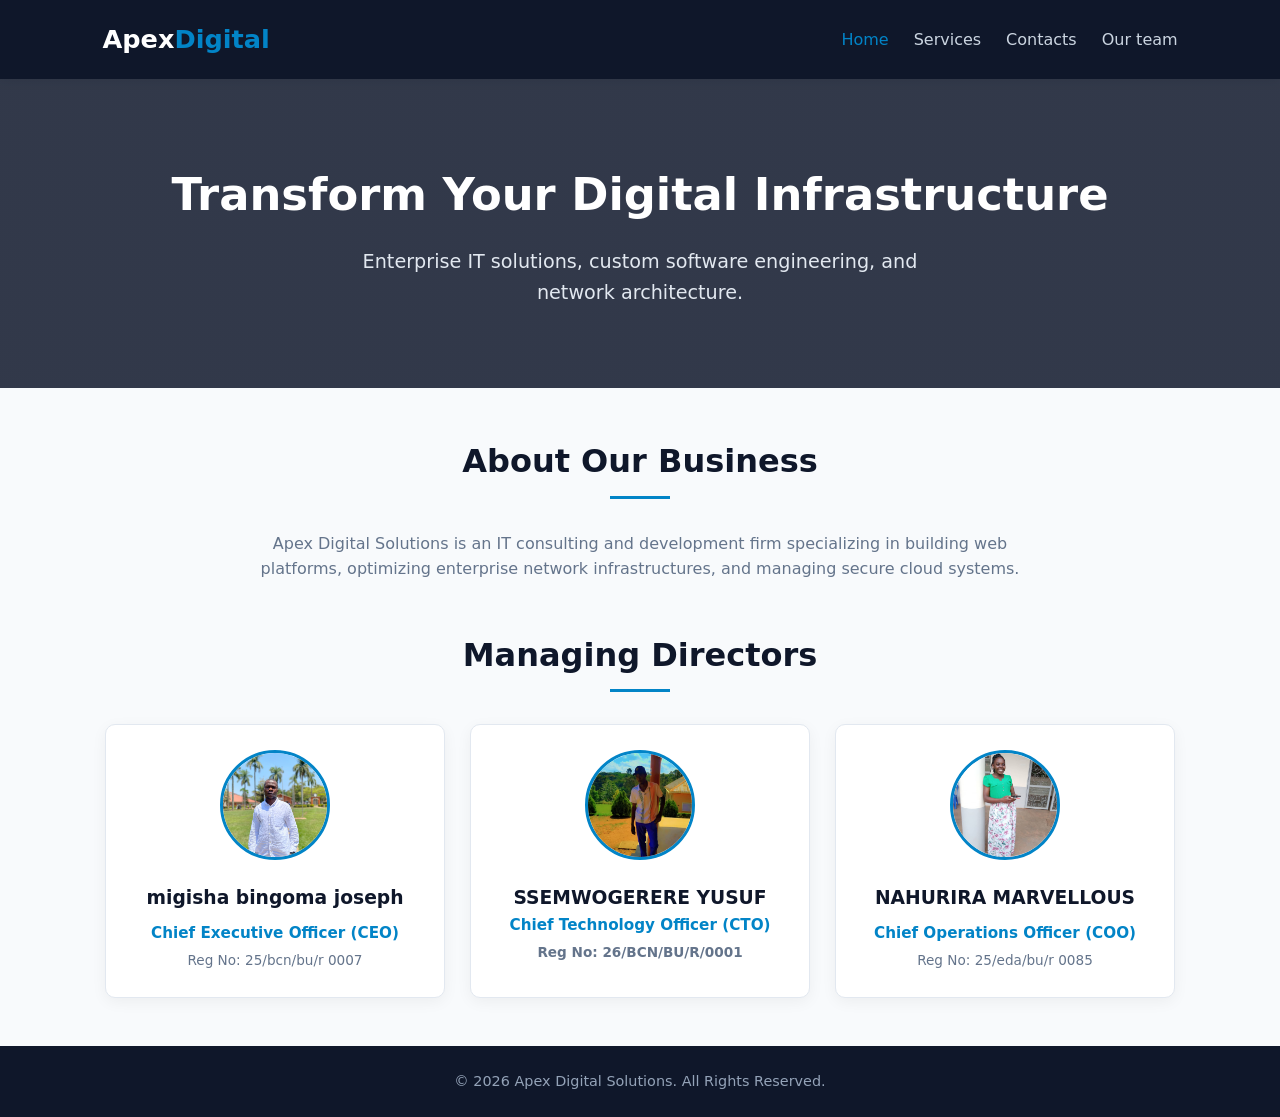
<file: index.html>
<!DOCTYPE html>
<html lang="en">
<head>
    <meta charset="UTF-8">
    <meta name="viewport" content="width=device-width, initial-scale=1.0">
    <title>Apex Digital Solutions - Home</title>
    <link rel="stylesheet" href="style.css">
</head>
<body>

    <header>
        <div class="logo">Apex<span>Digital</span></div>
        <nav>
            <ul>
                <li><a href="index.html" class="active">Home</a></li>
                <li><a href="services.html">Services</a></li>
                <li><a href="contacts.html">Contacts</a></li>
                <li><a href="ourteam.html">Our team</a></li>

            </ul>
        </nav>
    </header>

    <section class="hero">
        <h1>Transform Your Digital Infrastructure</h1>
        <p>Enterprise IT solutions, custom software engineering, and network architecture.</p>
    </section>

    <main class="container">
        <section>
            <h2 class="section-title">About Our Business</h2>
            <p style="text-align: center; max-width: 800px; margin: 0 auto 3rem; color: var(--text-muted);">
                Apex Digital Solutions is an IT consulting and development firm specializing in building web platforms, optimizing enterprise network infrastructures, and managing secure cloud systems.
            </p>
        </section>

        <section>
            <h2 class="section-title">Managing Directors</h2>
            <div class="grid">
                <div class="card">
                    <img src="WhatsApp Image 2026-09-28 at 08.32.30.jpeg" alt="Director 1 Photo">
                    <h3>migisha bingoma joseph</h3>
                    <p class="role">Chief Executive Officer (CEO)</p>
                    <p class="reg-number">Reg No: 25/bcn/bu/r 0007</p>
                </div>
                <div class="card">
                    <img src="WhatsApp Image 2026-09-28 at 08.40.02.jpeg" alt="Director 2 Photo">
                    <h3>SSEMWOGERERE YUSUF</h>
                    <p class="role">Chief Technology Officer (CTO)</p>
                    <p class="reg-number">Reg No: 26/BCN/BU/R/0001</p>
                </div>
                <div class="card">
                    <img src="WhatsApp Image 2026-09-28 at 08.37.58.jpeg" alt="Director 3 Photo">
                    <h3>NAHURIRA MARVELLOUS</h3>
                    <p class="role">Chief Operations Officer (COO)</p>
                    <p class="reg-number">Reg No: 25/eda/bu/r 0085</p>
                </div>
            </div>
        </section>
    </main>

    <footer>
        <p>&copy; 2026 Apex Digital Solutions. All Rights Reserved.</p>
    </footer>

</body>
</html>
</file>
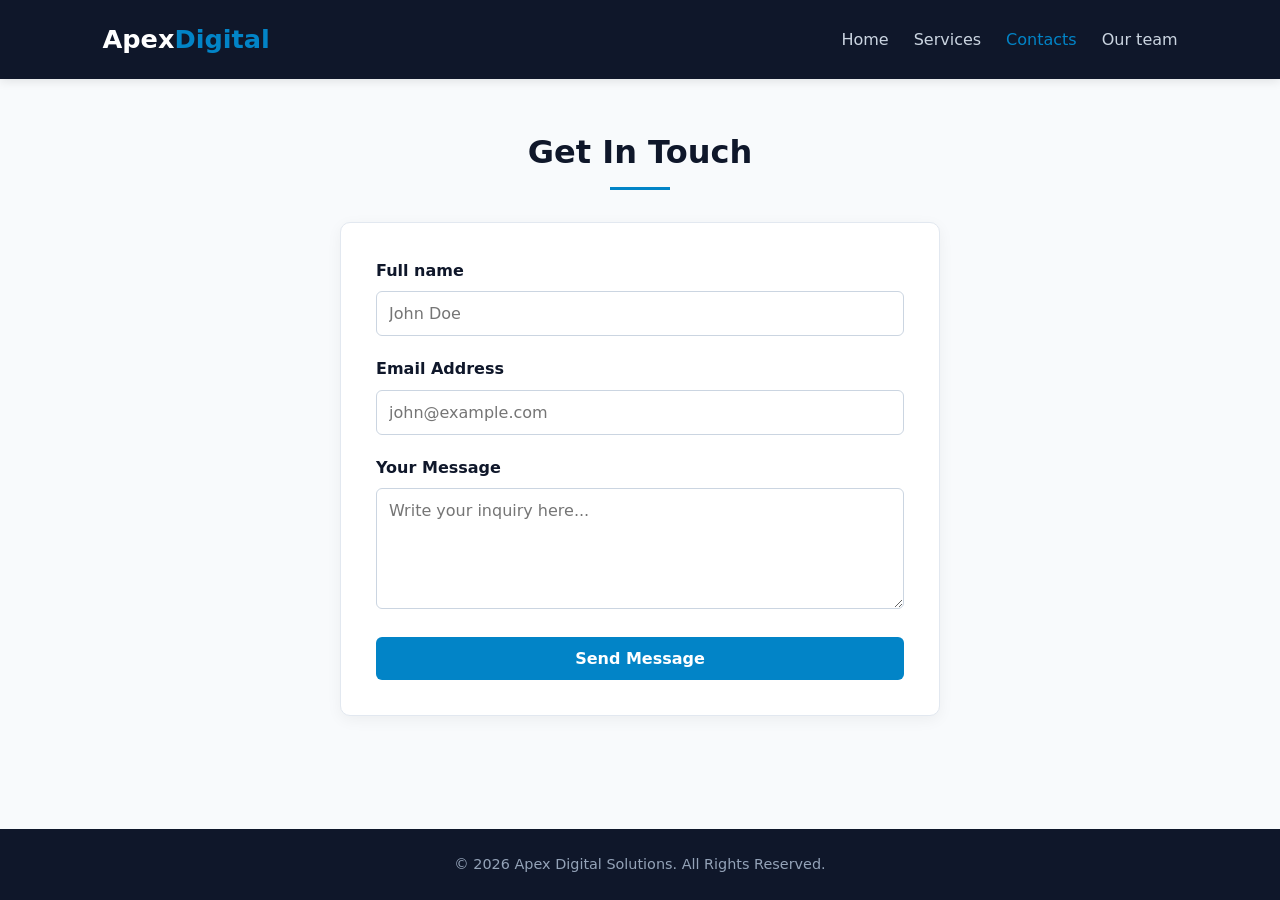
<file: contacts.html>
<!DOCTYPE html>
<html lang="en">
<head>
    <meta charset="UTF-8">
    <meta name="viewport" content="width=device-width, initial-scale=1.0">
    <title>Apex Digital Solutions - Contacts</title>
    <link rel="stylesheet" href="style.css">
</head>
<body>

    <header>
        <div class="logo">Apex<span>Digital</span></div>
        <nav>
            <ul>
                <li><a href="index.html">Home</a></li>
                <li><a href="services.html">Services</a></li>
                <li><a href="contacts.html" class="active">Contacts</a></li>
                <li><a href="ourteam.html">Our team</a></li>
            </ul>
        </nav>
    </header>

    <main class="container">
        <h2 class="section-title">Get In Touch</h2>
        <div class="form-container">
            <form action="#" method="post">
                <div class="form-group">
                    <label for="fullname">Full name</label>
                    <input type="text" id="fullname" name="fullname" placeholder="John Doe" required>
                </div>
                <div class="form-group">
                    <label for="email">Email Address</label>
                    <input type="email" id="email" name="email" placeholder="john@example.com" required>
                </div>
                <div class="form-group">
                    <label for="message">Your Message</label>
                    <textarea id="message" name="message" rows="5" placeholder="Write your inquiry here..." required></textarea>
                </div>
                <button type="submit" class="btn-submit">Send Message</button>
            </form>
        </div>
    </main>

    <footer>
        <p>&copy; 2026 Apex Digital Solutions. All Rights Reserved.</p>
    </footer>

</body>
</html>
</file>
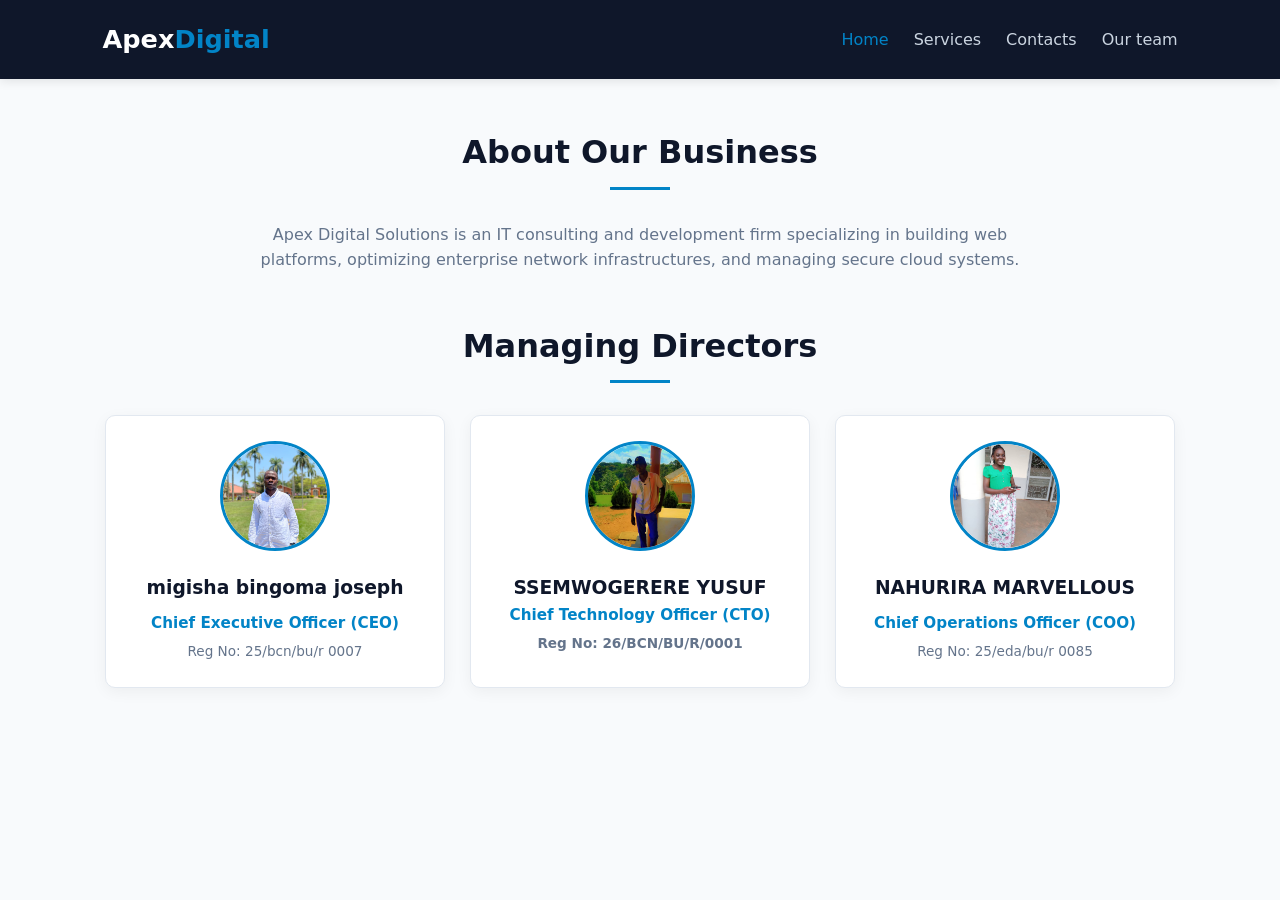
<file: ourteam.html>
<!DOCTYPE html>
<html lang="en">
<head>
    <meta charset="UTF-8">
    <meta name="viewport" content="width=device-width, initial-scale=1.0">
    <title>Apex Digital Solutions - Home</title>
    <link rel="stylesheet" href="style.css">
</head>
<body>

    <header>
        <div class="logo">Apex<span>Digital</span></div>
        <nav>
            <ul>
                <li><a href="index.html" class="active">Home</a></li>
                <li><a href="services.html">Services</a></li>
                <li><a href="contacts.html">Contacts</a></li>
                <li><a href="ourteam.html">Our team</a></li>

            </ul>
        </nav>
    </header>
<main class="container">
        <section>
            <h2 class="section-title">About Our Business</h2>
            <p style="text-align: center; max-width: 800px; margin: 0 auto 3rem; color: var(--text-muted);">
                Apex Digital Solutions is an IT consulting and development firm specializing in building web platforms, optimizing enterprise network infrastructures, and managing secure cloud systems.
            </p>
        </section>

        <section>
            <h2 class="section-title">Managing Directors</h2>
            <div class="grid">
                <div class="card">
                    <img src="WhatsApp Image 2026-09-28 at 08.32.30.jpeg" alt="Director 1 Photo">
                    <h3>migisha bingoma joseph</h3>
                    <p class="role">Chief Executive Officer (CEO)</p>
                    <p class="reg-number">Reg No: 25/bcn/bu/r 0007</p>
                </div>
                <div class="card">
                    <img src="WhatsApp Image 2026-09-28 at 08.40.02.jpeg" alt="Director 2 Photo">
                    <h3>SSEMWOGERERE YUSUF</h>
                    <p class="role">Chief Technology Officer (CTO)</p>
                    <p class="reg-number">Reg No: 26/BCN/BU/R/0001</p>
                </div>
                <div class="card">
                    <img src="WhatsApp Image 2026-09-28 at 08.37.58.jpeg" alt="Director 3 Photo">
                    <h3>NAHURIRA MARVELLOUS</h3>
                    <p class="role">Chief Operations Officer (COO)</p>
                    <p class="reg-number">Reg No: 25/eda/bu/r 0085</p>
                </div>
            </div>
        </section>
    </main>
</file>
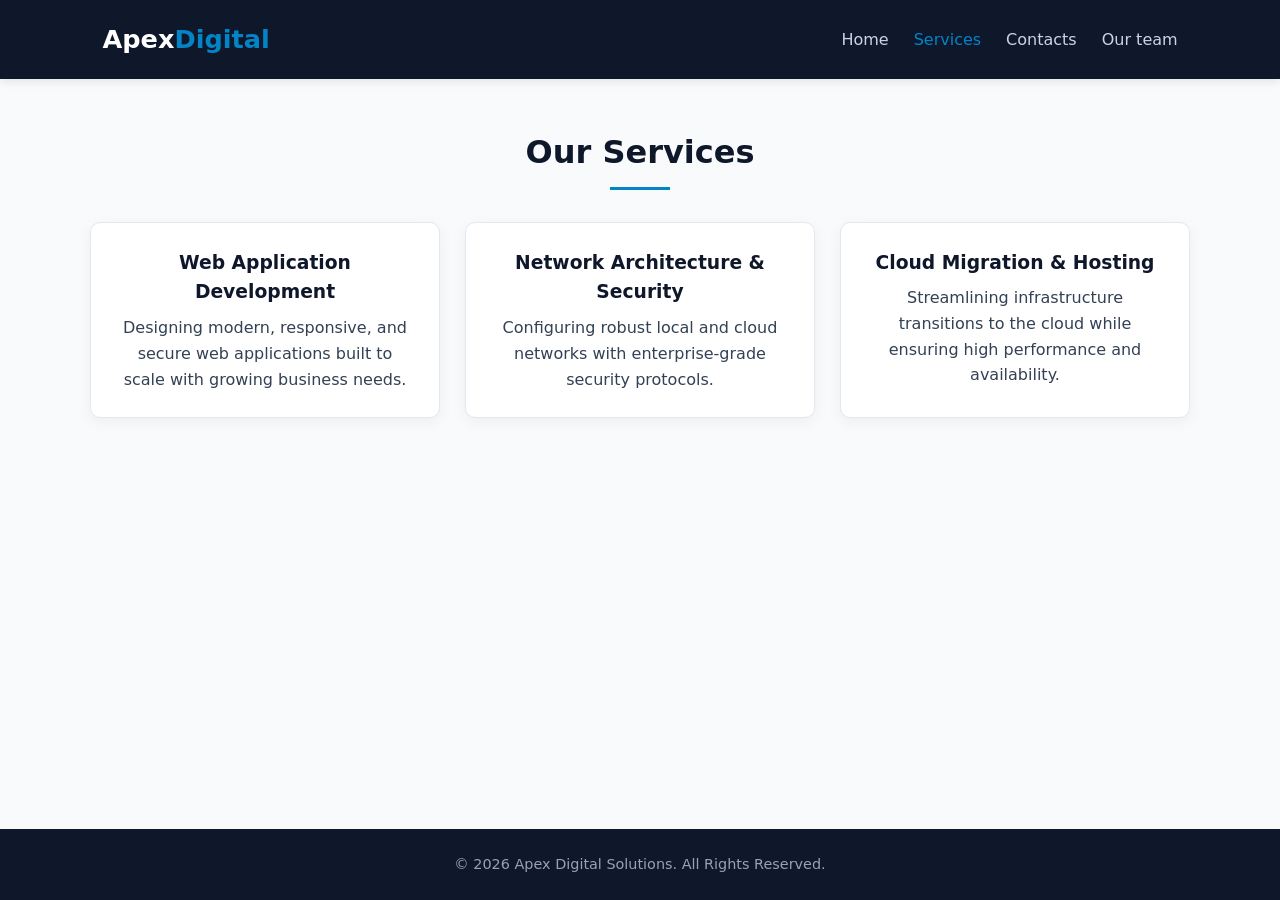
<file: services.html>
<!DOCTYPE html>
<html lang="en">
<head>
    <meta charset="UTF-8">
    <meta name="viewport" content="width=device-width, initial-scale=1.0">
    <title>Apex Digital Solutions - Services</title>
    <link rel="stylesheet" href="style.css">
</head>
<body>

    <header>
        <div class="logo">Apex<span>Digital</span></div>
        <nav>
            <ul>
                <li><a href="index.html">Home</a></li>
                <li><a href="services.html" class="active">Services</a></li>
                <li><a href="contacts.html">Contacts</a></li>
                <li><a href="ourteam.html">Our team</a></li>
            </ul>
        </nav>
    </header>

    <main class="container">
        <h2 class="section-title">Our Services</h2>
        <div class="grid">
            <div class="card" style="max-width: 100%;">
                <h3>Web Application Development</h3>
                <p>Designing modern, responsive, and secure web applications built to scale with growing business needs.</p>
            </div>
            <div class="card" style="max-width: 100%;">
                <h3>Network Architecture & Security</h3>
                <p>Configuring robust local and cloud networks with enterprise-grade security protocols.</p>
            </div>
            <div class="card" style="max-width: 100%;">
                <h3>Cloud Migration & Hosting</h3>
                <p>Streamlining infrastructure transitions to the cloud while ensuring high performance and availability.</p>
            </div>
        </div>
    </main>

    <footer>
        <p>&copy; 2026 Apex Digital Solutions. All Rights Reserved.</p>
    </footer>

</body>
</html>
</file>
<file: style.css>
:root {
    --primary-color: #0f172a;
    --accent-color: #0284c7;
    --accent-hover: #0369a1;
    --bg-light: #f8fafc;
    --text-dark: #334155;
    --text-muted: #64748b;
    --white: #ffffff;
}

* {
    margin: 0;
    padding: 0;
    box-sizing: border-box;
    font-family: 'Segoe UI', system-ui, -apple-system, sans-serif;
}

body {
    background-color: var(--bg-light);
    color: var(--text-dark);
    line-height: 1.6;
    display: flex;
    flex-direction: column;
    min-height: 100vh;
}

header {
    background-color: var(--primary-color);
    color: var(--white);
    padding: 1.2rem 8%;
    display: flex;
    justify-content: space-between;
    align-items: center;
    box-shadow: 0 2px 10px rgba(0,0,0,0.1);
}

.logo {
    font-size: 1.6rem;
    font-weight: 700;
    color: var(--white);
}

.logo span {
    color: var(--accent-color);
}

nav ul {
    display: flex;
    list-style: none;
    gap: 25px;
}

nav ul li a {
    color: #cbd5e1;
    text-decoration: none;
    font-weight: 500;
    transition: color 0.3s ease;
}

nav ul li a:hover, 
nav ul li a.active {
    color: var(--accent-color);
}

.hero {
    background: linear-gradient(rgba(15, 23, 42, 0.85), rgba(15, 23, 42, 0.85)), 
                url('https://images.unsplash.com/photo-1522071820081-009f0129c71c?auto=format&fit=crop&w=1200&q=80') center/cover;
    color: var(--white);
    text-align: center;
    padding: 5rem 1rem;
}

.hero h1 {
    font-size: 2.8rem;
    margin-bottom: 1rem;
}

.hero p {
    font-size: 1.2rem;
    color: #e2e8f0;
    max-width: 600px;
    margin: 0 auto;
}

.container {
    width: 88%;
    max-width: 1100px;
    margin: 3rem auto;
    flex: 1;
}

.section-title {
    text-align: center;
    font-size: 2rem;
    color: var(--primary-color);
    margin-bottom: 2rem;
    position: relative;
}

.section-title::after {
    content: '';
    display: block;
    width: 60px;
    height: 3px;
    background-color: var(--accent-color);
    margin: 8px auto 0;
}

.grid {
    display: flex;
    gap: 25px;
    flex-wrap: wrap;
    justify-content: center;
}

.card {
    background: var(--white);
    border-radius: 10px;
    padding: 25px;
    flex: 1;
    min-width: 280px;
    max-width: 340px;
    box-shadow: 0 4px 15px rgba(0,0,0,0.05);
    border: 1px solid #e2e8f0;
    text-align: center;
    transition: transform 0.3s ease, box-shadow 0.3s ease;
}

.card:hover {
    transform: translateY(-5px);
    box-shadow: 0 10px 20px rgba(0,0,0,0.1);
}

.card img {
    width: 110px;
    height: 110px;
    border-radius: 50%;
    object-fit: cover;
    margin-bottom: 15px;
    border: 3px solid var(--accent-color);
}

.card h3 {
    color: var(--primary-color);
    margin-bottom: 8px;
}

.card .role {
    color: var(--accent-color);
    font-weight: 600;
    font-size: 0.95rem;
    margin-bottom: 5px;
}

.card .reg-number {
    font-size: 0.85rem;
    color: var(--text-muted);
}

.form-container {
    background: var(--white);
    padding: 35px;
    border-radius: 10px;
    box-shadow: 0 4px 15px rgba(0,0,0,0.05);
    max-width: 600px;
    margin: 0 auto;
    border: 1px solid #e2e8f0;
}

.form-group {
    margin-bottom: 20px;
}

.form-group label {
    display: block;
    margin-bottom: 8px;
    font-weight: 600;
    color: var(--primary-color);
}

.form-group input, 
.form-group textarea {
    width: 100%;
    padding: 12px;
    border: 1px solid #cbd5e1;
    border-radius: 6px;
    font-size: 1rem;
    outline: none;
    transition: border-color 0.3s;
}

.form-group input:focus, 
.form-group textarea:focus {
    border-color: var(--accent-color);
}

.btn-submit {
    background-color: var(--accent-color);
    color: var(--white);
    border: none;
    padding: 12px 25px;
    border-radius: 6px;
    cursor: pointer;
    font-size: 1rem;
    font-weight: 600;
    width: 100%;
    transition: background-color 0.3s;
}

.btn-submit:hover {
    background-color: var(--accent-hover);
}

footer {
    background-color: var(--primary-color);
    color: #94a3b8;
    text-align: center;
    padding: 1.5rem;
    font-size: 0.9rem;
}
</file>
